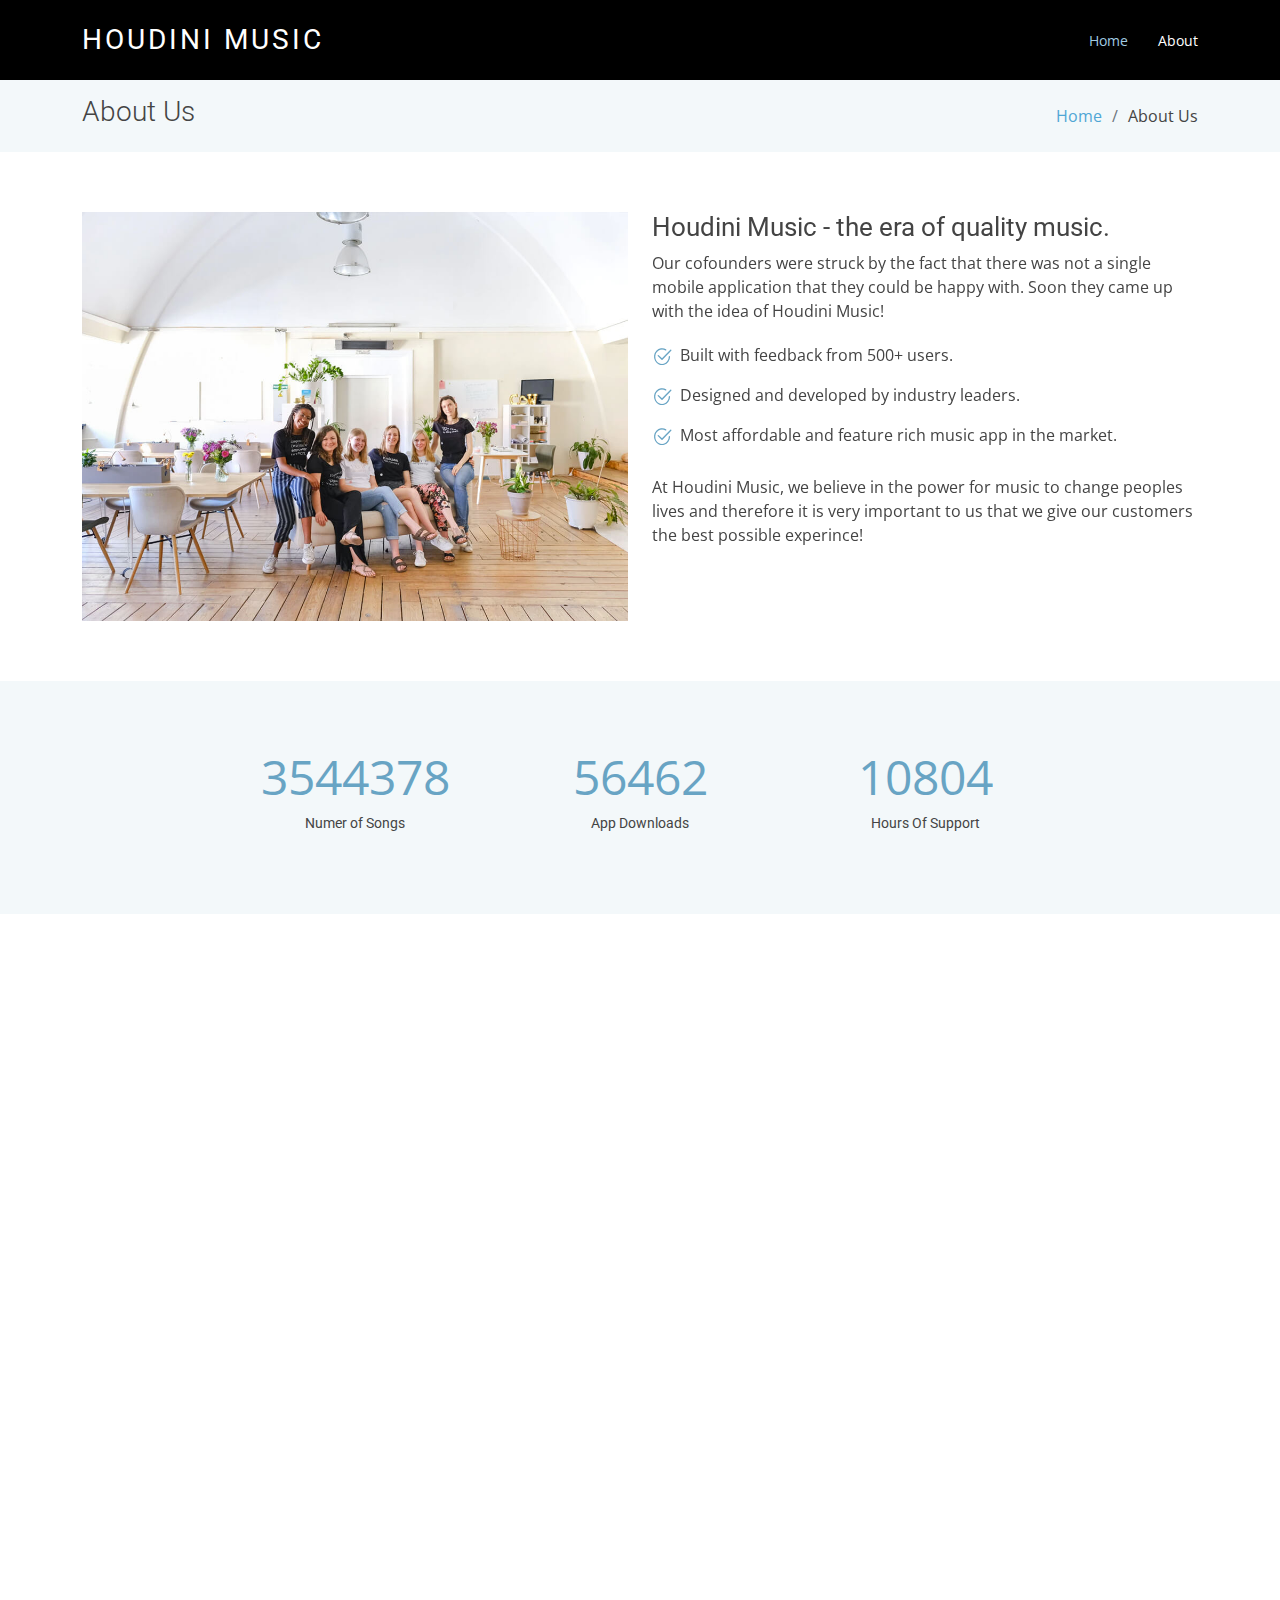
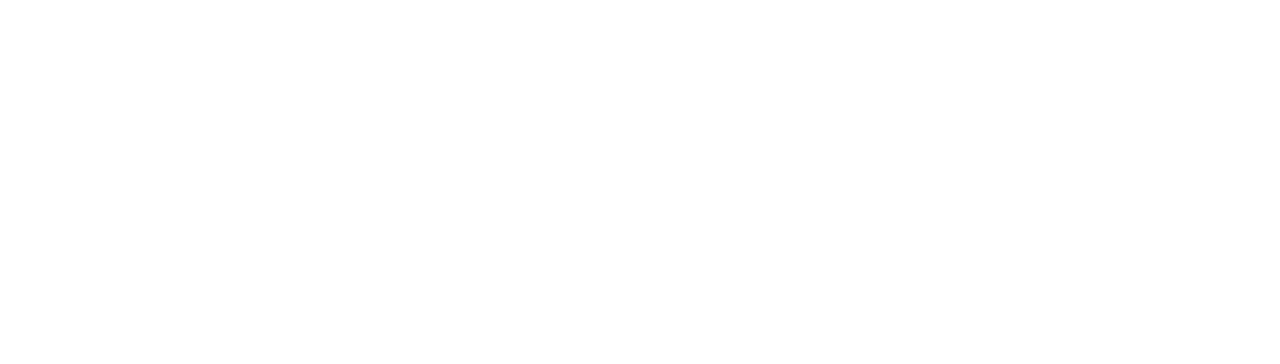
<file: about.html>
<!DOCTYPE html>
<html lang="en">

<head>
  <meta charset="utf-8">
  <meta content="width=device-width, initial-scale=1.0" name="viewport">

  <meta content="" name="description">
  <meta content="" name="keywords">

  <!-- Favicons -->
  <link href="assets/img/music.jpg" rel="icon">
  <link href="assets/img/apple-touch-icon.png" rel="apple-touch-icon">

  <!-- Google Fonts -->
  <link href="https://fonts.googleapis.com/css?family=Open+Sans:300,300i,400,400i,600,600i,700,700i|Roboto:300,300i,400,400i,500,500i,700,700i&display=swap" rel="stylesheet">

  <!-- Vendor CSS Files -->
  <link href="assets/vendor/animate.css/animate.min.css" rel="stylesheet">
  <link href="assets/vendor/aos/aos.css" rel="stylesheet">
  <link href="assets/vendor/bootstrap/css/bootstrap.min.css" rel="stylesheet">
  <link href="assets/vendor/bootstrap-icons/bootstrap-icons.css" rel="stylesheet">
  <link href="assets/vendor/boxicons/css/boxicons.min.css" rel="stylesheet">
  <link href="assets/vendor/glightbox/css/glightbox.min.css" rel="stylesheet">
  <link href="assets/vendor/swiper/swiper-bundle.min.css" rel="stylesheet">

  <!-- Template Main CSS File -->
  <link href="assets/css/style.css" rel="stylesheet">

  <!-- =======================================================
  * Template Name: Moderna - v4.0.1
  * Template URL: https://bootstrapmade.com/free-bootstrap-template-corporate-moderna/
  * Author: BootstrapMade.com
  * License: https://bootstrapmade.com/license/
  ======================================================== -->
</head>

<body>

    <header id="header" class="fixed-top d-flex align-items-center header-transparent" style = "background: black;">
        <div class="container d-flex justify-content-between align-items-center">
    
          <div class="logo">
            <h1 class="text-light"><a href="index.html"><span>Houdini Music</span></a></h1>
            <!-- Uncomment below if you prefer to use an image logo -->
            <!-- <a href="index.html"><img src="assets/img/logo.png" alt="" class="img-fluid"></a>-->
          </div>
    
          <nav id="navbar" class="navbar">
            <ul>
              <li><a class="active " href="index.html">Home</a></li>
              <li><a href="about.html">About</a></li>
     
            </ul>
            <i class="bi bi-list mobile-nav-toggle"></i>
          </nav><!-- .navbar -->
    
        </div>
      </header><!-- End Header -->


  <main id="main">

    <!-- ======= About Us Section ======= -->
    <section class="breadcrumbs">
      <div class="container">

        <div class="d-flex justify-content-between align-items-center">
          <h2>About Us</h2>
          <ol>
            <li><a href="index.html">Home</a></li>
            <li>About Us</li>
          </ol>
        </div>

      </div>
    </section><!-- End About Us Section -->

    <!-- ======= About Section ======= -->
    <section class="about" data-aos="fade-up">
      <div class="container">

        <div class="row">
          <div class="col-lg-6">
            <img src="assets/img/about.jpg" class="img-fluid" alt="">
          </div>
          <div class="col-lg-6 pt-4 pt-lg-0">
            <h3>Houdini Music - the era of quality music.</h3>
            <p class="font-italic">
              Our cofounders were struck by the fact that there was not a single mobile application that they could be happy with. Soon they came up with the idea of Houdini Music!
            </p>
            <ul>
              <li><i class="bi bi-check2-circle"></i> Built with feedback from 500+ users.</li>
              <li><i class="bi bi-check2-circle"></i> Designed and developed by industry leaders.</li>
              <li><i class="bi bi-check2-circle"></i> Most affordable and feature rich music app in the market.</li>
            </ul>
            <p>
              At Houdini Music, we believe in the power for music to change peoples lives and therefore it is very important to us that we give our customers the best possible experince!
            </p>
          </div>
        </div>

      </div>
    </section><!-- End About Section -->

    <!-- ======= Facts Section ======= -->
    <section class="facts section-bg" data-aos="fade-up">
      <div class="container">

        <div class="row counters" style = "display: flex; justify-content: center;">

        

          <div class="col-lg-3 col-6 text-center">
            <span data-purecounter-start="0" data-purecounter-end="4789787" data-purecounter-duration="1" class="purecounter"></span>
            <p>Numer of Songs</p>
          </div>

          <div class="col-lg-3 col-6 text-center">
              <span data-purecounter-start="0" data-purecounter-end="76345" data-purecounter-duration="1" class="purecounter"></span>
              <p>App Downloads</p>
            </div>

          <div class="col-lg-3 col-6 text-center">
            <span data-purecounter-start="0" data-purecounter-end="14633" data-purecounter-duration="1" class="purecounter"></span>
            <p>Hours Of Support</p>
          </div>



        </div>

      </div>
    </section><!-- End Facts Section -->

  

    <!-- ======= Tetstimonials Section ======= -->
    <section class="testimonials" data-aos="fade-up">
      <div class="container">

        <div class="section-title">
          <h2>Tetstimonials</h2>
          <p> Here what our customers have to say</p>
        </div>

        <div class="testimonials-carousel swiper-container">
          <div class="swiper-wrapper">
  

            <div class="testimonial-item swiper-slide">
              <img src="assets/img/testimonials/testimonials-2.jpg" class="testimonial-img" alt="">
              <h3>Sara Wilsson</h3>
              <h4>Designer</h4>
              <p>
                <i class="bx bxs-quote-alt-left quote-icon-left"></i>
                This app has not yet failed to reccomend me any good songs!
                <i class="bx bxs-quote-alt-right quote-icon-right"></i>
              </p>
            </div>

            <div class="testimonial-item swiper-slide">
              <img src="assets/img/testimonials/testimonials-3.jpg" class="testimonial-img" alt="">
              <h3>Jena Karlis</h3>
              <h4>Store Owner</h4>
              <p>
                <i class="bx bxs-quote-alt-left quote-icon-left"></i>
                Spotify and Apple Music do not compare to this app. The AI engine works so flawlessly!
                <i class="bx bxs-quote-alt-right quote-icon-right"></i>
              </p>
            </div>

            <div class="testimonial-item swiper-slide">
              <img src="assets/img/testimonials/testimonials-4.jpg" class="testimonial-img" alt="">
              <h3>Matt Brandon</h3>
              <h4>Freelancer</h4>
              <p>
                <i class="bx bxs-quote-alt-left quote-icon-left"></i>
                I use this app every waking moment of my life since I have found it. So clean, so good.
              </p>
            </div>

            <div class="testimonial-item swiper-slide">
              <img src="assets/img/testimonials/testimonials-5.jpg" class="testimonial-img" alt="">
              <h3>Jackie</h3>
              <h4>Entrepreneur</h4>
              <p>
                <i class="bx bxs-quote-alt-left quote-icon-left"></i>
                What a great experience. I cant forget it this app ever!
                <i class="bx bxs-quote-alt-right quote-icon-right"></i>
              </p>
            </div>
          </div>
          <div class="swiper-pagination"></div>
        </div>

      </div>
    </section><!-- End Ttstimonials Section -->

  </main><!-- End #main -->

  <!-- ======= Footer ======= -->
  <footer id="footer" data-aos="fade-up" data-aos-easing="ease-in-out" data-aos-duration="500">



    <div class="footer-top">
      <div class="container">
        <div class="row">

          <div class="col-lg-3 col-md-6 footer-links">
            <h4>Useful Links</h4>
            <ul>
              <li><i class="bx bx-chevron-right"></i> <a href="#">Home</a></li>
              <li><i class="bx bx-chevron-right"></i> <a href="#">About us</a></li>
            </ul>
          </div>


          <div class="col-lg-3 col-md-6 footer-contact">
            <h4>Contact Us</h4>
            <p>
              A108 Adam Street <br>
              New York, NY 535022<br>
              United States <br><br>
              <strong>Email:</strong> info@HoudiniApp.com<br>
            </p>

          </div>

          <div class="col-lg-3 col-md-6 footer-info">
            <h3>About Houdini</h3>
            <p>Houdini is a state of the art music platform available on Android and iOS devices that lets you stream music like never before. </p>
            <div class="social-links mt-3">
              <a href="#" class="twitter"><i class="bx bxl-twitter"></i></a>
              <a href="#" class="facebook"><i class="bx bxl-facebook"></i></a>
              <a href="#" class="instagram"><i class="bx bxl-instagram"></i></a>
              <a href="#" class="linkedin"><i class="bx bxl-linkedin"></i></a>
            </div>
          </div>

        </div>
      </div>
    </div>

    <div class="container">
      <div class="copyright">
        &copy; Copyright <strong><span>Roshaan</span></strong>. All Rights Reserved
      </div>
      <div class="credits">
        <!-- All the links in the footer should remain intact. -->
        <!-- You can delete the links only if you purchased the pro version. -->
        <!-- Licensing information: https://bootstrapmade.com/license/ -->
        <!-- Purchase the pro version with working PHP/AJAX contact form: https://bootstrapmade.com/free-bootstrap-template-corporate-moderna/ -->
        Designed by <a href="https://bootstrapmade.com/">BootstrapMade</a>
      </div>
    </div>
  </footer><!-- End Footer -->

  <a href="#" class="back-to-top d-flex align-items-center justify-content-center"><i class="bi bi-arrow-up-short"></i></a>

  <!-- Vendor JS Files -->
  <script src="assets/vendor/aos/aos.js"></script>
  <script src="assets/vendor/bootstrap/js/bootstrap.bundle.min.js"></script>
  <script src="assets/vendor/glightbox/js/glightbox.min.js"></script>
  <script src="assets/vendor/isotope-layout/isotope.pkgd.min.js"></script>
  <script src="assets/vendor/php-email-form/validate.js"></script>
  <script src="assets/vendor/purecounter/purecounter.js"></script>
  <script src="assets/vendor/swiper/swiper-bundle.min.js"></script>
  <script src="assets/vendor/waypoints/noframework.waypoints.js"></script>

  <!-- Template Main JS File -->
  <script src="assets/js/main.js"></script>

</body>

</html>
</file>
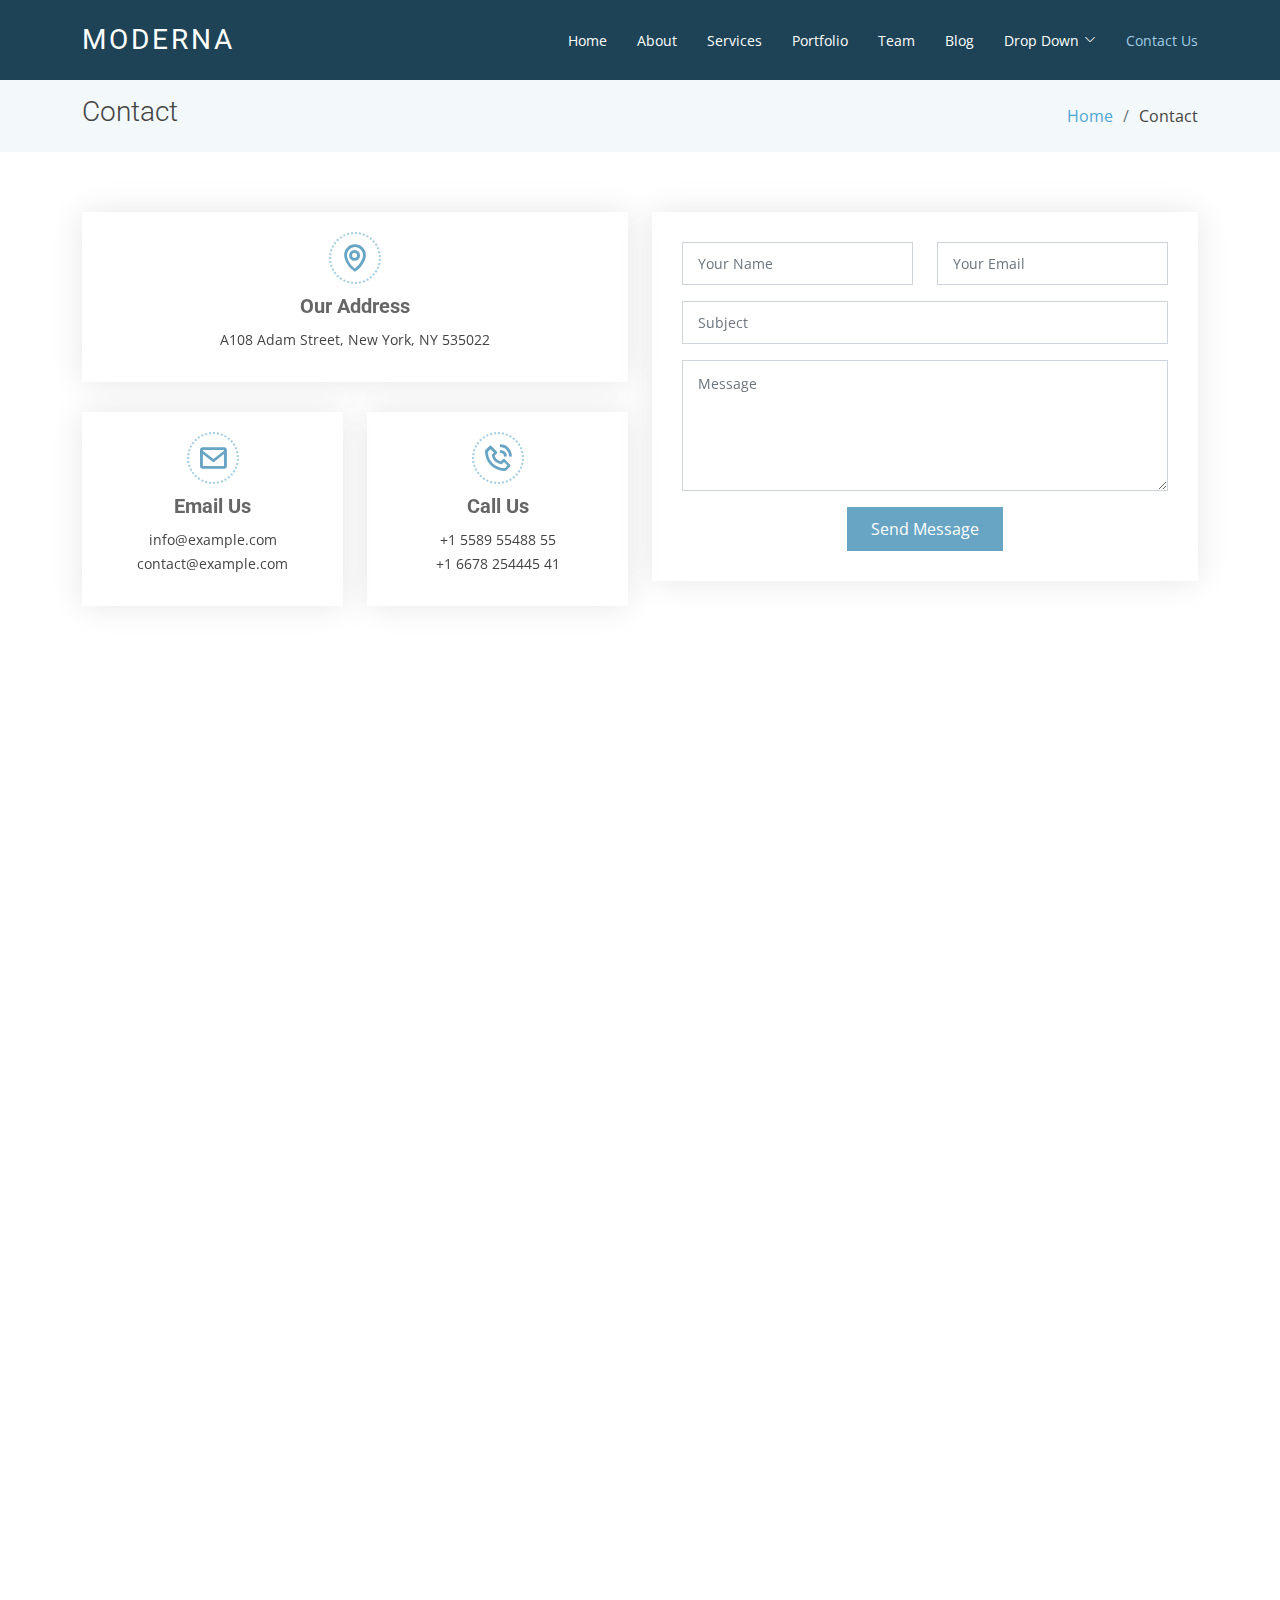
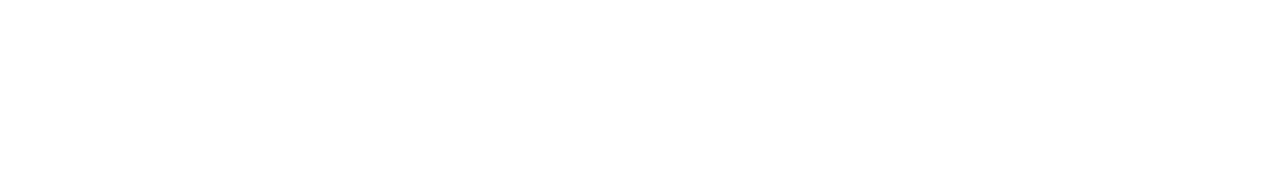
<file: contact.html>
<!DOCTYPE html>
<html lang="en">

<head>
  <meta charset="utf-8">
  <meta content="width=device-width, initial-scale=1.0" name="viewport">

  <title>Contact - Moderna Bootstrap Template</title>
  <meta content="" name="description">
  <meta content="" name="keywords">

  <!-- Favicons -->
  <link href="assets/img/favicon.png" rel="icon">
  <link href="assets/img/apple-touch-icon.png" rel="apple-touch-icon">

  <!-- Google Fonts -->
  <link href="https://fonts.googleapis.com/css?family=Open+Sans:300,300i,400,400i,600,600i,700,700i|Roboto:300,300i,400,400i,500,500i,700,700i&display=swap" rel="stylesheet">

  <!-- Vendor CSS Files -->
  <link href="assets/vendor/animate.css/animate.min.css" rel="stylesheet">
  <link href="assets/vendor/aos/aos.css" rel="stylesheet">
  <link href="assets/vendor/bootstrap/css/bootstrap.min.css" rel="stylesheet">
  <link href="assets/vendor/bootstrap-icons/bootstrap-icons.css" rel="stylesheet">
  <link href="assets/vendor/boxicons/css/boxicons.min.css" rel="stylesheet">
  <link href="assets/vendor/glightbox/css/glightbox.min.css" rel="stylesheet">
  <link href="assets/vendor/swiper/swiper-bundle.min.css" rel="stylesheet">

  <!-- Template Main CSS File -->
  <link href="assets/css/style.css" rel="stylesheet">

  <!-- =======================================================
  * Template Name: Moderna - v4.0.1
  * Template URL: https://bootstrapmade.com/free-bootstrap-template-corporate-moderna/
  * Author: BootstrapMade.com
  * License: https://bootstrapmade.com/license/
  ======================================================== -->
</head>

<body>

  <!-- ======= Header ======= -->
  <header id="header" class="fixed-top d-flex align-items-center ">
    <div class="container d-flex justify-content-between align-items-center">

      <div class="logo">
        <h1 class="text-light"><a href="index.html"><span>Moderna</span></a></h1>
        <!-- Uncomment below if you prefer to use an image logo -->
        <!-- <a href="index.html"><img src="assets/img/logo.png" alt="" class="img-fluid"></a>-->
      </div>

      <nav id="navbar" class="navbar">
        <ul>
          <li><a class="" href="index.html">Home</a></li>
          <li><a href="about.html">About</a></li>
          <li><a href="services.html">Services</a></li>
          <li><a href="portfolio.html">Portfolio</a></li>
          <li><a href="team.html">Team</a></li>
          <li><a href="blog.html">Blog</a></li>
          <li class="dropdown"><a href="#"><span>Drop Down</span> <i class="bi bi-chevron-down"></i></a>
            <ul>
              <li><a href="#">Drop Down 1</a></li>
              <li class="dropdown"><a href="#"><span>Deep Drop Down</span> <i class="bi bi-chevron-right"></i></a>
                <ul>
                  <li><a href="#">Deep Drop Down 1</a></li>
                  <li><a href="#">Deep Drop Down 2</a></li>
                  <li><a href="#">Deep Drop Down 3</a></li>
                  <li><a href="#">Deep Drop Down 4</a></li>
                  <li><a href="#">Deep Drop Down 5</a></li>
                </ul>
              </li>
              <li><a href="#">Drop Down 2</a></li>
              <li><a href="#">Drop Down 3</a></li>
              <li><a href="#">Drop Down 4</a></li>
            </ul>
          </li>
          <li><a class="active" href="contact.html">Contact Us</a></li>
        </ul>
        <i class="bi bi-list mobile-nav-toggle"></i>
      </nav><!-- .navbar -->

    </div>
  </header><!-- End Header -->

  <main id="main">

    <!-- ======= Contact Section ======= -->
    <section class="breadcrumbs">
      <div class="container">

        <div class="d-flex justify-content-between align-items-center">
          <h2>Contact</h2>
          <ol>
            <li><a href="index.html">Home</a></li>
            <li>Contact</li>
          </ol>
        </div>

      </div>
    </section><!-- End Contact Section -->

    <!-- ======= Contact Section ======= -->
    <section class="contact" data-aos="fade-up" data-aos-easing="ease-in-out" data-aos-duration="500">
      <div class="container">

        <div class="row">

          <div class="col-lg-6">

            <div class="row">
              <div class="col-md-12">
                <div class="info-box">
                  <i class="bx bx-map"></i>
                  <h3>Our Address</h3>
                  <p>A108 Adam Street, New York, NY 535022</p>
                </div>
              </div>
              <div class="col-md-6">
                <div class="info-box">
                  <i class="bx bx-envelope"></i>
                  <h3>Email Us</h3>
                  <p>info@example.com<br>contact@example.com</p>
                </div>
              </div>
              <div class="col-md-6">
                <div class="info-box">
                  <i class="bx bx-phone-call"></i>
                  <h3>Call Us</h3>
                  <p>+1 5589 55488 55<br>+1 6678 254445 41</p>
                </div>
              </div>
            </div>

          </div>

          <div class="col-lg-6">
            <form action="forms/contact.php" method="post" role="form" class="php-email-form">
              <div class="row">
                <div class="col-md-6 form-group">
                  <input type="text" name="name" class="form-control" id="name" placeholder="Your Name" required>
                </div>
                <div class="col-md-6 form-group mt-3 mt-md-0">
                  <input type="email" class="form-control" name="email" id="email" placeholder="Your Email" required>
                </div>
              </div>
              <div class="form-group mt-3">
                <input type="text" class="form-control" name="subject" id="subject" placeholder="Subject" required>
              </div>
              <div class="form-group mt-3">
                <textarea class="form-control" name="message" rows="5" placeholder="Message" required></textarea>
              </div>
              <div class="my-3">
                <div class="loading">Loading</div>
                <div class="error-message"></div>
                <div class="sent-message">Your message has been sent. Thank you!</div>
              </div>
              <div class="text-center"><button type="submit">Send Message</button></div>
            </form>
          </div>

        </div>

      </div>
    </section><!-- End Contact Section -->

    <!-- ======= Map Section ======= -->
    <section class="map mt-2">
      <div class="container-fluid p-0">
        <iframe src="https://www.google.com/maps/embed?pb=!1m18!1m12!1m3!1d3024.2219901290355!2d-74.00369368400567!3d40.71312937933185!2m3!1f0!2f0!3f0!3m2!1i1024!2i768!4f13.1!3m3!1m2!1s0x89c25a23e28c1191%3A0x49f75d3281df052a!2s150%20Park%20Row%2C%20New%20York%2C%20NY%2010007%2C%20USA!5e0!3m2!1sen!2sbg!4v1579767901424!5m2!1sen!2sbg" frameborder="0" style="border:0;" allowfullscreen=""></iframe>
      </div>
    </section><!-- End Map Section -->

  </main><!-- End #main -->

  <!-- ======= Footer ======= -->
  <footer id="footer" data-aos="fade-up" data-aos-easing="ease-in-out" data-aos-duration="500">

    <div class="footer-newsletter">
      <div class="container">
        <div class="row">
          <div class="col-lg-6">
            <h4>Our Newsletter</h4>
            <p>Tamen quem nulla quae legam multos aute sint culpa legam noster magna</p>
          </div>
          <div class="col-lg-6">
            <form action="" method="post">
              <input type="email" name="email"><input type="submit" value="Subscribe">
            </form>
          </div>
        </div>
      </div>
    </div>

    <div class="footer-top">
      <div class="container">
        <div class="row">

          <div class="col-lg-3 col-md-6 footer-links">
            <h4>Useful Links</h4>
            <ul>
              <li><i class="bx bx-chevron-right"></i> <a href="#">Home</a></li>
              <li><i class="bx bx-chevron-right"></i> <a href="#">About us</a></li>
              <li><i class="bx bx-chevron-right"></i> <a href="#">Services</a></li>
              <li><i class="bx bx-chevron-right"></i> <a href="#">Terms of service</a></li>
              <li><i class="bx bx-chevron-right"></i> <a href="#">Privacy policy</a></li>
            </ul>
          </div>

          <div class="col-lg-3 col-md-6 footer-links">
            <h4>Our Services</h4>
            <ul>
              <li><i class="bx bx-chevron-right"></i> <a href="#">Web Design</a></li>
              <li><i class="bx bx-chevron-right"></i> <a href="#">Web Development</a></li>
              <li><i class="bx bx-chevron-right"></i> <a href="#">Product Management</a></li>
              <li><i class="bx bx-chevron-right"></i> <a href="#">Marketing</a></li>
              <li><i class="bx bx-chevron-right"></i> <a href="#">Graphic Design</a></li>
            </ul>
          </div>

          <div class="col-lg-3 col-md-6 footer-contact">
            <h4>Contact Us</h4>
            <p>
              A108 Adam Street <br>
              New York, NY 535022<br>
              United States <br><br>
              <strong>Phone:</strong> +1 5589 55488 55<br>
              <strong>Email:</strong> info@example.com<br>
            </p>

          </div>

          <div class="col-lg-3 col-md-6 footer-info">
            <h3>About Moderna</h3>
            <p>Cras fermentum odio eu feugiat lide par naso tierra. Justo eget nada terra videa magna derita valies darta donna mare fermentum iaculis eu non diam phasellus.</p>
            <div class="social-links mt-3">
              <a href="#" class="twitter"><i class="bx bxl-twitter"></i></a>
              <a href="#" class="facebook"><i class="bx bxl-facebook"></i></a>
              <a href="#" class="instagram"><i class="bx bxl-instagram"></i></a>
              <a href="#" class="linkedin"><i class="bx bxl-linkedin"></i></a>
            </div>
          </div>

        </div>
      </div>
    </div>

    <div class="container">
      <div class="copyright">
        &copy; Copyright <strong><span>Moderna</span></strong>. All Rights Reserved
      </div>
      <div class="credits">
        <!-- All the links in the footer should remain intact. -->
        <!-- You can delete the links only if you purchased the pro version. -->
        <!-- Licensing information: https://bootstrapmade.com/license/ -->
        <!-- Purchase the pro version with working PHP/AJAX contact form: https://bootstrapmade.com/free-bootstrap-template-corporate-moderna/ -->
        Designed by <a href="https://bootstrapmade.com/">BootstrapMade</a>
      </div>
    </div>
  </footer><!-- End Footer -->

  <a href="#" class="back-to-top d-flex align-items-center justify-content-center"><i class="bi bi-arrow-up-short"></i></a>

  <!-- Vendor JS Files -->
  <script src="assets/vendor/aos/aos.js"></script>
  <script src="assets/vendor/bootstrap/js/bootstrap.bundle.min.js"></script>
  <script src="assets/vendor/glightbox/js/glightbox.min.js"></script>
  <script src="assets/vendor/isotope-layout/isotope.pkgd.min.js"></script>
  <script src="assets/vendor/php-email-form/validate.js"></script>
  <script src="assets/vendor/purecounter/purecounter.js"></script>
  <script src="assets/vendor/swiper/swiper-bundle.min.js"></script>
  <script src="assets/vendor/waypoints/noframework.waypoints.js"></script>

  <!-- Template Main JS File -->
  <script src="assets/js/main.js"></script>

</body>

</html>
</file>
<file: assets/css/style.css>
/**
* Template Name: Moderna - v4.0.1
* Template URL: https://bootstrapmade.com/free-bootstrap-template-corporate-moderna/
* Author: BootstrapMade.com
* License: https://bootstrapmade.com/license/
*/

/*--------------------------------------------------------------
# General
--------------------------------------------------------------*/
body {
  font-family: "Open Sans", sans-serif;
  color: #444;
}

a {
  color: #4fa6d5;
  text-decoration: none;
}

a:hover {
  color: #45beff;
  text-decoration: none;
}

h1, h2, h3, h4, h5, h6, .font-primary {
  font-family: "Roboto", sans-serif;
}

/*--------------------------------------------------------------
# Back to top button
--------------------------------------------------------------*/
.back-to-top {
  position: fixed;
  visibility: hidden;
  opacity: 0;
  right: 15px;
  bottom: 15px;
  z-index: 99999;
  background: #68A4C4;
  width: 40px;
  height: 40px;
  border-radius: 4px;
  transition: all 0.4s;
}

.back-to-top i {
  font-size: 24px;
  color: #fff;
  line-height: 0;
}

.back-to-top:hover {
  background: #85b6cf;
  color: #fff;
}

.back-to-top.active {
  visibility: visible;
  opacity: 1;
}

/*--------------------------------------------------------------
# Header
--------------------------------------------------------------*/
#header {
  height: 80px;
  transition: all 0.5s;
  z-index: 997;
  transition: all 0.5s;
  background: #1e4356;
}

#header.header-transparent {
  background: none;
}

#header.header-scrolled {
  background: rgba(30, 67, 86, 0.8);
  height: 60px;
}

#header .logo h1 {
  font-size: 28px;
  margin: 0;
  padding: 4px 0;
  line-height: 1;
  font-weight: 400;
  letter-spacing: 3px;
  text-transform: uppercase;
}

#header .logo h1 a, #header .logo h1 a:hover {
  color: #fff;
  text-decoration: none;
}

#header .logo img {
  padding: 0;
  margin: 0;
  max-height: 40px;
}

#main {
  margin-top: 80px;
}

/*--------------------------------------------------------------
# Navigation Menu
--------------------------------------------------------------*/
/**
* Desktop Navigation 
*/
.navbar {
  padding: 0;
}

.navbar ul {
  margin: 0;
  padding: 0;
  display: flex;
  list-style: none;
  align-items: center;
}

.navbar li {
  position: relative;
}

.navbar a {
  display: flex;
  align-items: center;
  justify-content: space-between;
  padding: 10px 0 10px 30px;
  font-family: "Open Sans", sans-serif;
  font-size: 14px;
  color: #fff;
  white-space: nowrap;
  transition: 0.3s;
}

.navbar a i {
  font-size: 12px;
  line-height: 0;
  margin-left: 5px;
}

.navbar a:hover, .navbar .active, .navbar li:hover > a {
  color: #a2cce3;
}

.navbar .dropdown ul {
  display: block;
  position: absolute;
  left: 14px;
  top: calc(100% + 30px);
  margin: 0;
  padding: 10px 0;
  z-index: 99;
  opacity: 0;
  visibility: hidden;
  background: #fff;
  box-shadow: 0px 0px 30px rgba(127, 137, 161, 0.25);
  transition: 0.3s;
}

.navbar .dropdown ul li {
  min-width: 200px;
}

.navbar .dropdown ul a {
  padding: 10px 20px;
  font-size: 14px;
  text-transform: none;
  color: #1c3745;
}

.navbar .dropdown ul a i {
  font-size: 12px;
}

.navbar .dropdown ul a:hover, .navbar .dropdown ul .active:hover, .navbar .dropdown ul li:hover > a {
  color: #68A4C4;
}

.navbar .dropdown:hover > ul {
  opacity: 1;
  top: 100%;
  visibility: visible;
}

.navbar .dropdown .dropdown ul {
  top: 0;
  left: calc(100% - 30px);
  visibility: hidden;
}

.navbar .dropdown .dropdown:hover > ul {
  opacity: 1;
  top: 0;
  left: 100%;
  visibility: visible;
}

@media (max-width: 1366px) {
  .navbar .dropdown .dropdown ul {
    left: -90%;
  }
  .navbar .dropdown .dropdown:hover > ul {
    left: -100%;
  }
}
/*--------------------------------------------------------------
# Pricing
--------------------------------------------------------------*/
.pricing .box {
  padding: 20px;
  background: #f9f9f9;
  text-align: center;
  border-radius: 8px;
  position: relative;
  overflow: hidden;
}

.pricing .box h3 {
  font-weight: 400;
  padding: 15px;
  font-size: 18px;
  text-transform: uppercase;
  font-weight: 600;
  color: #052c3f;
}

.pricing .box h4 {
  font-size: 42px;
  color: #85b0be;
  font-weight: 500;
  font-family: "Open Sans", sans-serif;
  margin-bottom: 20px;
}

.pricing .box h4 sup {
  font-size: 20px;
  top: -15px;
  left: -3px;
}

.pricing .box h4 span {
  color: #bababa;
  font-size: 16px;
  font-weight: 300;
}

.pricing .box ul {
  padding: 0;
  list-style: none;
  color: #052c3f;
  text-align: center;
  line-height: 20px;
  font-size: 14px;
}

.pricing .box ul li {
  padding-bottom: 16px;
}

.pricing .box ul i {
  color: #85b0be;
  font-size: 18px;
  padding-right: 4px;
}

.pricing .box ul .na {
  color: #ccc;
  text-decoration: line-through;
}

.pricing .box .btn-wrap {
  padding: 15px;
  text-align: center;
}

.pricing .box .btn-buy {
  background: #85b0be;
  display: inline-block;
  padding: 10px 40px 12px 40px;
  border-radius: 4px;
  color: #fff;
  transition: none;
  font-size: 14px;
  font-weight: 400;
  font-family: "Raleway", sans-serif;
  font-weight: 600;
  transition: 0.3s;
}

.pricing .box .btn-buy:hover {
  background: #a6c6d0;
}

.pricing .featured {
  background: #eff5f7;
  box-shadow: none;
}

/*--------------------------------------------------------------
# Frequently Asked Questions
--------------------------------------------------------------*/
.faq {
  padding-top: 0;
}

.faq .faq-item {
  margin-bottom: 40px;
}

.faq .faq-item i {
  color: #85b0be;
  font-size: 30px;
  float: left;
  line-height: 1;
  padding: 0;
  margin: 0;
}

.faq .faq-item h4 {
  font-size: 20px;
  line-height: 28px;
  font-weight: 600;
  margin: 0 0 10px 40px;
}

.faq .faq-item p {
  margin-left: 40px;
}

/* team section */
.team .member {
  margin-bottom: 20px;
  overflow: hidden;
  text-align: center;
  border-radius: 5px;
  background: #fff;
  box-shadow: 0px 2px 15px rgba(0, 0, 0, 0.1);
}

.team .member .member-img {
  position: relative;
  overflow: hidden;
}

.team .member .social {
  position: absolute;
  left: 0;
  bottom: 0;
  right: 0;
  height: 40px;
  opacity: 0;
  transition: ease-in-out 0.3s;
  background: rgba(255, 255, 255, 0.85);
  display: flex;
  align-items: center;
  justify-content: center;
}

.team .member .social a {
  transition: color 0.3s;
  color: #052c3f;
  margin: 0 10px;
  display: inline-flex;
  align-items: center;
  justify-content: center;
}

.team .member .social a:hover {
  color: #85b0be;
}

.team .member .social i {
  font-size: 18px;
  line-height: 0;
}

.team .member .member-info {
  padding: 25px 15px;
}

.team .member .member-info h4 {
  font-weight: 700;
  margin-bottom: 5px;
  font-size: 18px;
  color: #052c3f;
}

.team .member .member-info span {
  display: block;
  font-size: 13px;
  font-weight: 400;
  color: #aaaaaa;
}

.team .member .member-info p {
  font-style: italic;
  font-size: 14px;
  line-height: 26px;
  color: #777777;
}

.team .member:hover .social {
  opacity: 1;
}
/**
* Mobile Navigation 
*/
.mobile-nav-toggle {
  color: #fff;
  font-size: 28px;
  cursor: pointer;
  display: none;
  line-height: 0;
  transition: 0.5s;
}

@media (max-width: 991px) {
  .mobile-nav-toggle {
    display: block;
  }
  .navbar ul {
    display: none;
  }
}

.navbar-mobile {
  position: fixed;
  overflow: hidden;
  top: 0;
  right: 0;
  left: 0;
  bottom: 0;
  background: rgba(17, 38, 48, 0.9);
  transition: 0.3s;
}

.navbar-mobile .mobile-nav-toggle {
  position: absolute;
  top: 15px;
  right: 15px;
}

.navbar-mobile ul {
  display: block;
  position: absolute;
  top: 55px;
  right: 15px;
  bottom: 15px;
  left: 15px;
  padding: 10px 0;
  background-color: #fff;
  overflow-y: auto;
  transition: 0.3s;
}

.navbar-mobile a {
  padding: 10px 20px;
  font-size: 15px;
  color: #1e4356;
}

.navbar-mobile a:hover, .navbar-mobile .active, .navbar-mobile li:hover > a {
  color: #68A4C4;
}

.navbar-mobile .getstarted {
  margin: 15px;
}

.navbar-mobile .dropdown ul {
  position: static;
  display: none;
  margin: 10px 20px;
  padding: 10px 0;
  z-index: 99;
  opacity: 1;
  visibility: visible;
  background: #fff;
  box-shadow: 0px 0px 30px rgba(127, 137, 161, 0.25);
}

.navbar-mobile .dropdown ul li {
  min-width: 200px;
}

.navbar-mobile .dropdown ul a {
  padding: 10px 20px;
}

.navbar-mobile .dropdown ul a i {
  font-size: 12px;
}

.navbar-mobile .dropdown ul a:hover, .navbar-mobile .dropdown ul .active:hover, .navbar-mobile .dropdown ul li:hover > a {
  color: #68A4C4;
}

.navbar-mobile .dropdown > .dropdown-active {
  display: block;
}

/*--------------------------------------------------------------
# Hero Section
--------------------------------------------------------------*/
#hero {
  width: 100%;
  height: 90vh;
  overflow: hidden;
  position: relative;
}

#hero::after {
  content: '';
  position: absolute;
  left: 50%;
  top: 0;
  width: 130%;
  height: 95%;
  
  background: linear-gradient(to right, rgba(30, 67, 86, 0.8), rgba(30, 67, 86, 0.6)), url("../img/concert.jpg") center no-repeat;

  z-index: 0;
  border-radius: 0 0 50% 50%;
  transform: translateX(-50%) rotate(0deg);
}

#hero::before {
  content: '';
  position: absolute;
  left: 50%;
  top: 0;
  width: 130%;
  height: 96%;
  background: #68A4C4;
  opacity: 0.3;
  z-index: 0;
  border-radius: 0 0 50% 50%;
  transform: translateX(-50%) translateY(18px) rotate(2deg);
}

#hero .carousel-container {
  display: flex;
  justify-content: center;
  align-items: center;
  flex-direction: column;
  text-align: center;
  bottom: 0;
  top: 0;
  left: 0;
  right: 0;
}

#hero h2 {
  color: #fff;
  margin-bottom: 30px;
  font-size: 48px;
  font-weight: 700;
}

#hero p {
  width: 80%;
  -webkit-animation-delay: 0.4s;
  animation-delay: 0.4s;
  margin: 0 auto 30px auto;
  color: #fff;
}

#hero .carousel-control-prev, #hero .carousel-control-next {
  width: 10%;
}

#hero .carousel-control-next-icon, #hero .carousel-control-prev-icon {
  background: none;
  font-size: 48px;
  line-height: 1;
  width: auto;
  height: auto;
}

#hero .btn-get-started {
  font-family: "Roboto", sans-serif;
  font-weight: 500;
  font-size: 14px;
  letter-spacing: 1px;
  display: inline-block;
  padding: 12px 32px;
  border-radius: 50px;
  transition: 0.5s;
  line-height: 1;
  margin: 10px;
  color: #fff;
  -webkit-animation-delay: 0.8s;
  animation-delay: 0.8s;
  border: 2px solid #68A4C4;
}

#hero .btn-get-started:hover {
  background: #68A4C4;
  color: #fff;
  text-decoration: none;
}

@media (min-width: 1024px) {
  #hero p {
    width: 60%;
  }
  #hero .carousel-control-prev, #hero .carousel-control-next {
    width: 5%;
  }
}

@media (max-width: 768px) {
  #hero::after {
    width: 180%;
    height: 95%;
    border-radius: 0 0 50% 50%;
    transform: translateX(-50%) rotate(0deg);
  }
  #hero::before {
    top: 0;
    width: 180%;
    height: 94%;
    border-radius: 0 0 50% 50%;
    transform: translateX(-50%) translateY(20px) rotate(4deg);
  }
}

@media (max-width: 575px) {
  #hero h2 {
    font-size: 30px;
  }
  #hero::after {
    left: 40%;
    top: 0;
    width: 200%;
    height: 95%;
    border-radius: 0 0 50% 50%;
    transform: translateX(-50%) rotate(0deg);
  }
  #hero::before {
    left: 50%;
    top: 0;
    width: 200%;
    height: 94%;
    border-radius: 0 0 50% 50%;
    transform: translateX(-50%) translateY(20px) rotate(4deg);
  }
}

/*--------------------------------------------------------------
# Hero No Slider Section
--------------------------------------------------------------*/
#hero-no-slider {
  width: 100%;
  height: 100vh;
  overflow: hidden;
  position: relative;
  text-align: center;
}

#hero-no-slider::before {
  content: '';
  position: absolute;
  left: 0;
  top: 0;
  right: 0;
  bottom: 0;
  background: linear-gradient(to right, rgba(30, 67, 86, 0.8), rgba(30, 67, 86, 0.6)), url("../img/concert.jpg") center top no-repeat;
}

#hero-no-slider h2 {
  color: #fff;
  margin-bottom: 15px;
  font-size: 48px;
  font-weight: 700;
}

#hero-no-slider p {
  color: #fff;
}

#hero-no-slider .btn-get-started {
  font-family: "Roboto", sans-serif;
  font-weight: 500;
  font-size: 14px;
  letter-spacing: 1px;
  display: inline-block;
  padding: 12px 32px;
  border-radius: 50px;
  transition: 0.5s;
  line-height: 1;
  margin: 10px;
  color: #fff;
  -webkit-animation-delay: 0.8s;
  animation-delay: 0.8s;
  border: 2px solid #68A4C4;
}

#hero-no-slider .btn-get-started:hover {
  background: #68A4C4;
  color: #fff;
  text-decoration: none;
}

@media (max-width: 575px) {
  #hero-no-slider h2 {
    font-size: 30px;
  }
}

/*--------------------------------------------------------------
# Sections General
--------------------------------------------------------------*/
section {
  padding: 60px 0;
}

.section-bg {
  background-color: #f3f8fa;
}

.section-title {
  text-align: center;
  padding-bottom: 30px;
}

.section-title h2 {
  font-size: 28px;
  font-weight: 400;
  margin-bottom: 20px;
  padding-bottom: 20px;
  position: relative;
}

.section-title h2::before {
  content: '';
  position: absolute;
  display: block;
  width: 120px;
  height: 1px;
  background: #ddd;
  bottom: 1px;
  left: calc(50% - 60px);
}

.section-title h2::after {
  content: '';
  position: absolute;
  display: block;
  width: 40px;
  height: 3px;
  background: #68A4C4;
  bottom: 0;
  left: calc(50% - 20px);
}

.section-title p {
  margin-bottom: 0;
}

/*--------------------------------------------------------------
# Breadcrumbs
--------------------------------------------------------------*/
.breadcrumbs {
  padding: 15px 0;
  background-color: #f3f8fa;
  min-height: 40px;
}

.breadcrumbs h2 {
  font-size: 28px;
  font-weight: 300;
}

.breadcrumbs ol {
  display: flex;
  flex-wrap: wrap;
  list-style: none;
  padding: 0;
  margin: 0;
}

.breadcrumbs ol li + li {
  padding-left: 10px;
}

.breadcrumbs ol li + li::before {
  display: inline-block;
  padding-right: 10px;
  color: #6c757d;
  content: "/";
}

@media (max-width: 768px) {
  .breadcrumbs .d-flex {
    display: block !important;
  }
  .breadcrumbs ol {
    display: block;
  }
  .breadcrumbs ol li {
    display: inline-block;
  }
}

/*--------------------------------------------------------------
# Our Services
--------------------------------------------------------------*/
.services {
  padding-bottom: 20px;
}

.services .icon-box {
  padding: 30px;
  position: relative;
  overflow: hidden;
  margin: 0  0 40px 0;
  background: #fff;
  box-shadow: 0 5px 26px 0 rgba(68, 88, 144, 0.14);
  transition: all 0.3s ease-in-out;
  text-align: center;
  border: 1px solid #fff;
}

.services .icon {
  margin: 0 auto 20px auto;
  padding-top: 17px;
  display: inline-block;
  text-align: center;
  border-radius: 50%;
  width: 72px;
  height: 72px;
}

.services .icon i {
  font-size: 36px;
  line-height: 1;
}

.services .title {
  font-weight: 700;
  margin-bottom: 15px;
  font-size: 18px;
}

.services .title a {
  color: #111;
}

.services .description {
  font-size: 15px;
  line-height: 28px;
  margin-bottom: 0;
}

.services .icon-box-pink .icon {
  background: #fceef3;
}

.services .icon-box-pink .icon i {
  color: #ff689b;
}

.services .icon-box-pink:hover {
  border-color: #ff689b;
}

.services .icon-box-cyan .icon {
  background: #e6fdfc;
}

.services .icon-box-cyan .icon i {
  color: #3fcdc7;
}

.services .icon-box-cyan:hover {
  border-color: #3fcdc7;
}

.services .icon-box-green .icon {
  background: #eafde7;
}

.services .icon-box-green .icon i {
  color: #41cf2e;
}

.services .icon-box-green:hover {
  border-color: #41cf2e;
}

.services .icon-box-blue .icon {
  background: #e1eeff;
}

.services .icon-box-blue .icon i {
  color: #2282ff;
}

.services .icon-box-blue:hover {
  border-color: #2282ff;
}

/*--------------------------------------------------------------
# Why Us
--------------------------------------------------------------*/
.why-us .container {
  box-shadow: 0 5px 25px 0 rgba(214, 215, 216, 0.6);
  background: #fff;
}

.why-us .icon-box + .icon-box {
  margin-top: 50px;
}

.why-us .icon-box .icon {
  float: left;
  display: flex;
  align-items: center;
  justify-content: center;
  width: 72px;
  height: 72px;
  background: #f3f8fa;
  border-radius: 6px;
  transition: 0.5s;
}

.why-us .icon-box .icon i {
  color: #68A4C4;
  font-size: 32px;
}

.why-us .icon-box:hover .icon {
  background: #68A4C4;
}

.why-us .icon-box:hover .icon i {
  color: #fff;
}

.why-us .icon-box .title {
  margin-left: 95px;
  font-weight: 700;
  margin-bottom: 10px;
  font-size: 18px;
  text-transform: uppercase;
}

.why-us .icon-box .title a {
  color: #343a40;
  transition: 0.3s;
}

.why-us .icon-box .title a:hover {
  color: #68A4C4;
}

.why-us .icon-box .description {
  margin-left: 95px;
  line-height: 24px;
  font-size: 14px;
}

.why-us .video-box {
  position: relative;
}

.why-us .video-box img {
  padding-top: 15px;
  padding-bottom: 15px;
}

.why-us .play-btn {
  width: 94px;
  height: 94px;
  background: radial-gradient(#68A4C4 50%, rgba(104, 164, 196, 0.4) 52%);
  border-radius: 50%;
  display: block;
  position: absolute;
  left: calc(50% - 47px);
  top: calc(50% - 47px);
  overflow: hidden;
}

.why-us .play-btn::after {
  content: '';
  position: absolute;
  left: 50%;
  top: 50%;
  transform: translateX(-40%) translateY(-50%);
  width: 0;
  height: 0;
  border-top: 10px solid transparent;
  border-bottom: 10px solid transparent;
  border-left: 15px solid #fff;
  z-index: 100;
  transition: all 400ms cubic-bezier(0.55, 0.055, 0.675, 0.19);
}

.why-us .play-btn::before {
  content: '';
  position: absolute;
  width: 120px;
  height: 120px;
  -webkit-animation-delay: 0s;
  animation-delay: 0s;
  -webkit-animation: pulsate-btn 2s;
  animation: pulsate-btn 2s;
  -webkit-animation-direction: forwards;
  animation-direction: forwards;
  -webkit-animation-iteration-count: infinite;
  animation-iteration-count: infinite;
  -webkit-animation-timing-function: steps;
  animation-timing-function: steps;
  opacity: 1;
  border-radius: 50%;
  border: 5px solid rgba(104, 164, 196, 0.7);
  top: -15%;
  left: -15%;
  background: rgba(198, 16, 0, 0);
}

.why-us .play-btn:hover::after {
  border-left: 15px solid #68A4C4;
  transform: scale(20);
}

.why-us .play-btn:hover::before {
  content: '';
  position: absolute;
  left: 50%;
  top: 50%;
  transform: translateX(-40%) translateY(-50%);
  width: 0;
  height: 0;
  border: none;
  border-top: 10px solid transparent;
  border-bottom: 10px solid transparent;
  border-left: 15px solid #fff;
  z-index: 200;
  -webkit-animation: none;
  animation: none;
  border-radius: 0;
}

@-webkit-keyframes pulsate-btn {
  0% {
    transform: scale(0.6, 0.6);
    opacity: 1;
  }
  100% {
    transform: scale(1, 1);
    opacity: 0;
  }
}

@keyframes pulsate-btn {
  0% {
    transform: scale(0.6, 0.6);
    opacity: 1;
  }
  100% {
    transform: scale(1, 1);
    opacity: 0;
  }
}

/*--------------------------------------------------------------
# Features
--------------------------------------------------------------*/
.features .row + .row {
  margin-top: 100px;
}

.features h3 {
  font-weight: 400;
  font-size: 24px;
}

.features ul {
  list-style: none;
  padding: 0;
}

.features ul li {
  padding-bottom: 10px;
}

.features ul i {
  font-size: 20px;
  padding-right: 4px;
  color: #68A4C4;
}

.features p:last-child {
  margin-bottom: 0;
}

/*--------------------------------------------------------------
# About
--------------------------------------------------------------*/
.about h3 {
  font-weight: 400;
  font-size: 26px;
}

.about ul {
  list-style: none;
  padding: 0;
}

.about ul li {
  padding-bottom: 10px;
}

.about ul i {
  font-size: 20px;
  padding-right: 4px;
  color: #68A4C4;
}

.about p:last-child {
  margin-bottom: 0;
}

/*--------------------------------------------------------------
# Facts
--------------------------------------------------------------*/
.facts .counters span {
  font-size: 48px;
  display: block;
  color: #68A4C4;
}

.facts .counters p {
  padding: 0;
  margin: 0 0 20px 0;
  font-family: "Roboto", sans-serif;
  font-size: 14px;
}

/*--------------------------------------------------------------
# Our Skills
--------------------------------------------------------------*/
.skills {
  padding: 60px 0;
}

.skills .progress {
  height: 35px;
  margin-bottom: 10px;
}

.skills .progress .skill {
  line-height: 35px;
  padding: 0;
  margin: 0 0 0 20px;
  text-transform: uppercase;
}

.skills .progress .skill .val {
  float: right;
  font-style: normal;
  margin: 0 20px 0 0;
}

.skills .progress-bar {
  width: 1px;
  text-align: left;
  transition: .9s;
}

/*--------------------------------------------------------------
# Tetstimonials
--------------------------------------------------------------*/
.testimonials {
  padding: 60px 0;
}

.testimonials .section-header {
  margin-bottom: 40px;
}

.testimonials .testimonial-item {
  text-align: center;
}

.testimonials .testimonial-item .testimonial-img {
  width: 120px;
  border-radius: 50%;
  border: 4px solid #fff;
  margin: 0 auto;
}

.testimonials .testimonial-item h3 {
  font-size: 20px;
  font-weight: bold;
  margin: 10px 0 5px 0;
  color: #111;
}

.testimonials .testimonial-item h4 {
  font-size: 14px;
  color: #999;
  margin: 0 0 15px 0;
}

.testimonials .testimonial-item .quote-icon-left, .testimonials .testimonial-item .quote-icon-right {
  color: #fbfcfd;
  font-size: 26px;
}

.testimonials .testimonial-item .quote-icon-left {
  display: inline-block;
  left: -5px;
  position: relative;
}

.testimonials .testimonial-item .quote-icon-right {
  display: inline-block;
  right: -5px;
  position: relative;
  top: 10px;
}

.testimonials .testimonial-item p {
  font-style: italic;
  margin: 0 auto 15px auto;
}

.testimonials .swiper-pagination {
  margin-top: 20px;
  position: relative;
}

.testimonials .swiper-pagination .swiper-pagination-bullet {
  width: 12px;
  height: 12px;
  background-color: #fff;
  opacity: 1;
  border: 1px solid #68A4C4;
}

.testimonials .swiper-pagination .swiper-pagination-bullet-active {
  background-color: #68A4C4;
}

/*--------------------------------------------------------------
# Service Details
--------------------------------------------------------------*/
.service-details {
  padding-bottom: 10px;
}

.service-details .card {
  border: 0;
  padding: 0 30px;
  margin-bottom: 60px;
  position: relative;
}

.service-details .card-img {
  width: calc(100% + 60px);
  margin-left: -30px;
  overflow: hidden;
  z-index: 9;
  border-radius: 0;
}

.service-details .card-img img {
  max-width: 100%;
  transition: all 0.3s ease-in-out;
}

.service-details .card-body {
  z-index: 10;
  background: #fff;
  border-top: 4px solid #fff;
  padding: 30px;
  box-shadow: 0px 2px 15px rgba(0, 0, 0, 0.1);
  margin-top: -60px;
  transition: 0.3s;
}

.service-details .card-title {
  font-weight: 700;
  text-align: center;
  margin-bottom: 20px;
}

.service-details .card-title a {
  color: #1e4356;
  transition: 0.3s;
}

.service-details .card-text {
  color: #5e5e5e;
}

.service-details .read-more a {
  color: #777777;
  text-transform: uppercase;
  font-weight: 600;
  font-size: 12px;
  transition: 0.3s;
}

.service-details .read-more a:hover {
  color: #68A4C4;
}

.service-details .card:hover img {
  transform: scale(1.1);
}

.service-details .card:hover .card-body {
  border-color: #68A4C4;
}

.service-details .card:hover .card-body .card-title a {
  color: #68A4C4;
}

/*--------------------------------------------------------------
# Pricing
--------------------------------------------------------------*/
.pricing .row {
  padding-top: 40px;
}

.pricing .box {
  padding: 40px;
  margin-bottom: 30px;
  box-shadow: 0px 0px 30px rgba(73, 78, 92, 0.15);
  background: #fff;
  text-align: center;
}

.pricing h3 {
  font-weight: 300;
  margin-bottom: 15px;
  font-size: 28px;
}

.pricing h4 {
  font-size: 46px;
  color: #68A4C4;
  font-weight: 400;
  font-family: "Open Sans", sans-serif;
  margin-bottom: 25px;
}

.pricing h4 span {
  color: #bababa;
  font-size: 18px;
  display: block;
}

.pricing ul {
  padding: 0;
  list-style: none;
  color: #999;
  text-align: left;
  line-height: 20px;
}

.pricing ul li {
  padding-bottom: 12px;
}

.pricing ul i {
  color: #68A4C4;
  font-size: 18px;
  padding-right: 4px;
}

.pricing ul .na {
  color: #ccc;
}

.pricing ul .na i {
  color: #ccc;
}

.pricing ul .na span {
  text-decoration: line-through;
}

.pricing .get-started-btn {
  background: #1e4356;
  display: inline-block;
  padding: 6px 30px;
  border-radius: 20px;
  color: #fff;
  transition: none;
  font-size: 14px;
  font-weight: 400;
  font-family: "Roboto", sans-serif;
  transition: 0.3s;
}

.pricing .get-started-btn:hover {
  background: #68A4C4;
}

.pricing .featured {
  z-index: 10;
  margin: -30px -5px 0 -5px;
}

.pricing .featured .get-started-btn {
  background: #68A4C4;
}

.pricing .featured .get-started-btn:hover {
  background: #85b6cf;
}

@media (max-width: 992px) {
  .pricing .box {
    max-width: 60%;
    margin: 0 auto 30px auto;
  }
}

@media (max-width: 767px) {
  .pricing .box {
    max-width: 80%;
    margin: 0 auto 30px auto;
  }
}

@media (max-width: 420px) {
  .pricing .box {
    max-width: 100%;
    margin: 0 auto 30px auto;
  }
}

/*--------------------------------------------------------------
# Portfolio
--------------------------------------------------------------*/
.portfolio {
  padding-bottom: 60px;
}

.portfolio #portfolio-flters {
  padding: 0;
  margin: 0 0 35px 0;
  list-style: none;
  text-align: center;
}

.portfolio #portfolio-flters li {
  cursor: pointer;
  margin: 0 12px 5px 12px;
  display: inline-block;
  padding: 0 4px 6px 4px;
  font-size: 16px;
  font-weight: 500;
  line-height: 20px;
  color: #444;
  transition: all 0.3s ease-in-out;
  border-bottom: 2px solid #fff;
  font-family: "Roboto", sans-serif;
}

.portfolio #portfolio-flters li:hover, .portfolio #portfolio-flters li.filter-active {
  border-color: #68A4C4;
  color: #68A4C4;
}

.portfolio .portfolio-item {
  background: #1e4356;
  overflow: hidden;
  min-height: 200px;
  position: relative;
  border-radius: 4px;
  margin: 0 0 30px 0;
}

.portfolio .portfolio-item img {
  transition: all 0.3s ease-in-out;
}

.portfolio .portfolio-item .portfolio-info {
  opacity: 0;
  position: absolute;
  transition: all .3s linear;
  text-align: center;
  top: 10%;
  left: 0;
  right: 0;
}

.portfolio .portfolio-item .portfolio-info h3 {
  font-size: 22px;
  color: #fff;
  font-weight: bold;
}

.portfolio .portfolio-item .portfolio-info a i {
  color: rgba(255, 255, 255, 0.6);
  font-size: 28px;
  transition: 0.3s;
}

.portfolio .portfolio-item .portfolio-info a i:hover {
  color: white;
}

.portfolio .portfolio-item:hover img {
  opacity: 0.6;
  transform: scale(1.1);
}

.portfolio .portfolio-item:hover .portfolio-info {
  opacity: 1;
  top: calc(50% - 30px);
}

/*--------------------------------------------------------------
# Portfolio Details
--------------------------------------------------------------*/
.portfolio-details {
  padding-top: 40px;
}

.portfolio-details .portfolio-details-slider img {
  width: 100%;
}

.portfolio-details .portfolio-details-slider .swiper-pagination {
  margin-top: 20px;
  position: relative;
}

.portfolio-details .portfolio-details-slider .swiper-pagination .swiper-pagination-bullet {
  width: 12px;
  height: 12px;
  background-color: #fff;
  opacity: 1;
  border: 1px solid #68A4C4;
}

.portfolio-details .portfolio-details-slider .swiper-pagination .swiper-pagination-bullet-active {
  background-color: #68A4C4;
}

.portfolio-details .portfolio-info {
  padding: 30px;
  box-shadow: 0px 0 30px rgba(30, 67, 86, 0.08);
}

.portfolio-details .portfolio-info h3 {
  font-size: 22px;
  font-weight: 700;
  margin-bottom: 20px;
  padding-bottom: 20px;
  border-bottom: 1px solid #eee;
}

.portfolio-details .portfolio-info ul {
  list-style: none;
  padding: 0;
  font-size: 15px;
}

.portfolio-details .portfolio-info ul li + li {
  margin-top: 10px;
}

.portfolio-details .portfolio-description {
  padding-top: 30px;
}

.portfolio-details .portfolio-description h2 {
  font-size: 26px;
  font-weight: 700;
  margin-bottom: 20px;
}

.portfolio-details .portfolio-description p {
  padding: 0;
}

/*--------------------------------------------------------------
# Team
--------------------------------------------------------------*/
.team {
  background: #fff;
  padding-bottom: 30px;
}

.team .member {
  margin-bottom: 20px;
  overflow: hidden;
}

.team .member .member-img {
  position: relative;
  overflow: hidden;
}

.team .member .social {
  position: absolute;
  left: 0;
  bottom: -40px;
  right: 0;
  height: 40px;
  opacity: 0;
  transition: bottom ease-in-out 0.4s;
  text-align: center;
  background: rgba(30, 67, 86, 0.8);
  display: flex;
  align-items: center;
  justify-content: center;
}

.team .member .social a {
  transition: color 0.3s;
  color: #fff;
  margin: 0 12px;
  display: inline-block;
}

.team .member .social a:hover {
  color: #68A4C4;
}

.team .member .social i {
  font-size: 18px;
  margin: 0 2px;
}

.team .member .member-info h4 {
  font-weight: 700;
  margin: 15px 0 5px 0;
  font-size: 18px;
}

.team .member .member-info span {
  display: block;
  font-size: 13px;
  text-transform: uppercase;
  font-weight: 400;
  margin-bottom: 15px;
  color: #68A4C4;
}

.team .member .member-info p {
  font-style: italic;
  font-size: 14px;
  line-height: 26px;
  color: #666;
}

.team .member:hover .social {
  bottom: 0;
  opacity: 1;
  transition: bottom ease-in-out 0.4s;
}

.team .member:hover .social a, .team .member:hover .social i {
  line-height: 0;
  font-size: 18px;
}

/*--------------------------------------------------------------
# Contact
--------------------------------------------------------------*/
.contact {
  padding-bottom: 30px;
}

.contact .info-box {
  color: #444;
  text-align: center;
  box-shadow: 0 0 30px rgba(214, 215, 216, 0.6);
  padding: 20px 0 30px 0;
  margin-bottom: 30px;
}

.contact .info-box i {
  font-size: 32px;
  color: #68A4C4;
  border-radius: 50%;
  padding: 8px;
  border: 2px dotted #a2cce3;
}

.contact .info-box h3 {
  font-size: 20px;
  color: #666;
  font-weight: 700;
  margin: 10px 0;
}

.contact .info-box p {
  padding: 0;
  line-height: 24px;
  font-size: 14px;
  margin-bottom: 0;
}

.contact .php-email-form {
  box-shadow: 0 0 30px rgba(214, 215, 216, 0.6);
  padding: 30px;
  margin-bottom: 30px;
}

.contact .php-email-form .error-message {
  display: none;
  color: #fff;
  background: #ed3c0d;
  text-align: left;
  padding: 15px;
  font-weight: 600;
}

.contact .php-email-form .error-message br + br {
  margin-top: 25px;
}

.contact .php-email-form .sent-message {
  display: none;
  color: #fff;
  background: #18d26e;
  text-align: center;
  padding: 15px;
  font-weight: 600;
}

.contact .php-email-form .loading {
  display: none;
  background: #fff;
  text-align: center;
  padding: 15px;
}

.contact .php-email-form .loading:before {
  content: "";
  display: inline-block;
  border-radius: 50%;
  width: 24px;
  height: 24px;
  margin: 0 10px -6px 0;
  border: 3px solid #18d26e;
  border-top-color: #eee;
  -webkit-animation: animate-loading 1s linear infinite;
  animation: animate-loading 1s linear infinite;
}

.contact .php-email-form input, .contact .php-email-form textarea {
  border-radius: 0;
  box-shadow: none;
  font-size: 14px;
}

.contact .php-email-form input::focus, .contact .php-email-form textarea::focus {
  background-color: #68A4C4;
}

.contact .php-email-form input {
  padding: 10px 15px;
}

.contact .php-email-form textarea {
  padding: 12px 15px;
}

.contact .php-email-form button[type="submit"] {
  background: #68A4C4;
  border: 0;
  padding: 10px 24px;
  color: #fff;
  transition: 0.4s;
}

.contact .php-email-form button[type="submit"]:hover {
  background: #8dbad2;
}

@-webkit-keyframes animate-loading {
  0% {
    transform: rotate(0deg);
  }
  100% {
    transform: rotate(360deg);
  }
}

@keyframes animate-loading {
  0% {
    transform: rotate(0deg);
  }
  100% {
    transform: rotate(360deg);
  }
}

/*--------------------------------------------------------------
# Map
--------------------------------------------------------------*/
.map {
  padding: 0;
  margin-bottom: -6px;
}

.map iframe {
  width: 100%;
  height: 380px;
}

/*--------------------------------------------------------------
# Blog
--------------------------------------------------------------*/
.blog {
  padding: 40px 0 20px 0;
}

.blog .entry {
  padding: 30px;
  margin-bottom: 60px;
  box-shadow: 0 4px 16px rgba(0, 0, 0, 0.1);
}

.blog .entry .entry-img {
  max-height: 440px;
  margin: -30px -30px 20px -30px;
  overflow: hidden;
}

.blog .entry .entry-title {
  font-size: 28px;
  font-weight: bold;
  padding: 0;
  margin: 0 0 20px 0;
}

.blog .entry .entry-title a {
  color: #1e4356;
  transition: 0.3s;
}

.blog .entry .entry-title a:hover {
  color: #68A4C4;
}

.blog .entry .entry-meta {
  margin-bottom: 15px;
  color: #72afce;
}

.blog .entry .entry-meta ul {
  display: flex;
  flex-wrap: wrap;
  list-style: none;
  align-items: center;
  padding: 0;
  margin: 0;
}

.blog .entry .entry-meta ul li + li {
  padding-left: 20px;
}

.blog .entry .entry-meta i {
  font-size: 16px;
  margin-right: 8px;
  line-height: 0;
}

.blog .entry .entry-meta a {
  color: #777777;
  font-size: 14px;
  display: inline-block;
  line-height: 1;
}

.blog .entry .entry-content p {
  line-height: 24px;
}

.blog .entry .entry-content .read-more {
  -moz-text-align-last: right;
  text-align-last: right;
}

.blog .entry .entry-content .read-more a {
  display: inline-block;
  background: #68A4C4;
  color: #fff;
  padding: 6px 20px;
  transition: 0.3s;
  font-size: 14px;
}

.blog .entry .entry-content .read-more a:hover {
  background: #7aafcb;
}

.blog .entry .entry-content h3 {
  font-size: 22px;
  margin-top: 30px;
  font-weight: bold;
}

.blog .entry .entry-content blockquote {
  overflow: hidden;
  background-color: #fafafa;
  padding: 60px;
  position: relative;
  text-align: center;
  margin: 20px 0;
}

.blog .entry .entry-content blockquote p {
  color: #444;
  line-height: 1.6;
  margin-bottom: 0;
  font-style: italic;
  font-weight: 500;
  font-size: 22px;
}

.blog .entry .entry-content blockquote::after {
  content: '';
  position: absolute;
  left: 0;
  top: 0;
  bottom: 0;
  width: 3px;
  background-color: #1e4356;
  margin-top: 20px;
  margin-bottom: 20px;
}

.blog .entry .entry-footer {
  padding-top: 10px;
  border-top: 1px solid #e6e6e6;
}

.blog .entry .entry-footer i {
  color: #4c99c1;
  display: inline;
}

.blog .entry .entry-footer a {
  color: #255269;
  transition: 0.3s;
}

.blog .entry .entry-footer a:hover {
  color: #68A4C4;
}

.blog .entry .entry-footer .cats {
  list-style: none;
  display: inline;
  padding: 0 20px 0 0;
  font-size: 14px;
}

.blog .entry .entry-footer .cats li {
  display: inline-block;
}

.blog .entry .entry-footer .tags {
  list-style: none;
  display: inline;
  padding: 0;
  font-size: 14px;
}

.blog .entry .entry-footer .tags li {
  display: inline-block;
}

.blog .entry .entry-footer .tags li + li::before {
  padding-right: 6px;
  color: #6c757d;
  content: ",";
}

.blog .entry .entry-footer .share {
  font-size: 16px;
}

.blog .entry .entry-footer .share i {
  padding-left: 5px;
}

.blog .entry-single {
  margin-bottom: 30px;
}

.blog .blog-author {
  padding: 20px;
  margin-bottom: 30px;
  box-shadow: 0 4px 16px rgba(0, 0, 0, 0.1);
}

.blog .blog-author img {
  width: 120px;
  margin-right: 20px;
}

.blog .blog-author h4 {
  font-weight: 600;
  font-size: 22px;
  margin-bottom: 0px;
  padding: 0;
  color: #1e4356;
}

.blog .blog-author .social-links {
  margin: 0 10px 10px 0;
}

.blog .blog-author .social-links a {
  color: rgba(30, 67, 86, 0.5);
  margin-right: 5px;
}

.blog .blog-author p {
  font-style: italic;
  color: #b7b7b7;
}

.blog .blog-comments {
  margin-bottom: 30px;
}

.blog .blog-comments .comments-count {
  font-weight: bold;
}

.blog .blog-comments .comment {
  margin-top: 30px;
  position: relative;
}

.blog .blog-comments .comment .comment-img {
  margin-right: 14px;
}

.blog .blog-comments .comment .comment-img img {
  width: 60px;
}

.blog .blog-comments .comment h5 {
  font-size: 16px;
  margin-bottom: 2px;
}

.blog .blog-comments .comment h5 a {
  font-weight: bold;
  color: #444;
  transition: 0.3s;
}

.blog .blog-comments .comment h5 a:hover {
  color: #68A4C4;
}

.blog .blog-comments .comment h5 .reply {
  padding-left: 10px;
  color: #1e4356;
}

.blog .blog-comments .comment h5 .reply i {
  font-size: 20px;
}

.blog .blog-comments .comment time {
  display: block;
  font-size: 14px;
  color: #2b607c;
  margin-bottom: 5px;
}

.blog .blog-comments .comment.comment-reply {
  padding-left: 40px;
}

.blog .blog-comments .reply-form {
  margin-top: 30px;
  padding: 30px;
  box-shadow: 0 4px 16px rgba(0, 0, 0, 0.1);
}

.blog .blog-comments .reply-form h4 {
  font-weight: bold;
  font-size: 22px;
}

.blog .blog-comments .reply-form p {
  font-size: 14px;
}

.blog .blog-comments .reply-form input {
  border-radius: 4px;
  padding: 10px 10px;
  font-size: 14px;
}

.blog .blog-comments .reply-form input:focus {
  box-shadow: none;
  border-color: #b1d0e1;
}

.blog .blog-comments .reply-form textarea {
  border-radius: 4px;
  padding: 10px 10px;
  font-size: 14px;
}

.blog .blog-comments .reply-form textarea:focus {
  box-shadow: none;
  border-color: #b1d0e1;
}

.blog .blog-comments .reply-form .form-group {
  margin-bottom: 25px;
}

.blog .blog-comments .reply-form .btn-primary {
  border-radius: 4px;
  padding: 10px 20px;
  border: 0;
  background-color: #1e4356;
}

.blog .blog-comments .reply-form .btn-primary:hover {
  background-color: #255269;
}

.blog .blog-pagination {
  color: #387ea2;
}

.blog .blog-pagination ul {
  display: flex;
  padding: 0;
  margin: 0;
  list-style: none;
}

.blog .blog-pagination li {
  margin: 0 5px;
  transition: 0.3s;
}

.blog .blog-pagination li a {
  color: #1e4356;
  padding: 7px 16px;
  display: flex;
  align-items: center;
  justify-content: center;
}

.blog .blog-pagination li.active, .blog .blog-pagination li:hover {
  background: #68A4C4;
}

.blog .blog-pagination li.active a, .blog .blog-pagination li:hover a {
  color: #fff;
}

.blog .sidebar {
  padding: 30px;
  margin: 0 0 60px 20px;
  box-shadow: 0 4px 16px rgba(0, 0, 0, 0.1);
}

.blog .sidebar .sidebar-title {
  font-size: 20px;
  font-weight: 700;
  padding: 0 0 0 0;
  margin: 0 0 15px 0;
  color: #1e4356;
  position: relative;
}

.blog .sidebar .sidebar-item {
  margin-bottom: 30px;
}

.blog .sidebar .search-form form {
  background: #fff;
  border: 1px solid #ddd;
  padding: 3px 10px;
  position: relative;
}

.blog .sidebar .search-form form input[type="text"] {
  border: 0;
  padding: 4px;
  border-radius: 4px;
  width: calc(100% - 40px);
}

.blog .sidebar .search-form form button {
  position: absolute;
  top: 0;
  right: 0;
  bottom: 0;
  border: 0;
  background: none;
  font-size: 16px;
  padding: 0 15px;
  margin: -1px;
  background: #68A4C4;
  color: #fff;
  transition: 0.3s;
  border-radius: 0 4px 4px 0;
  line-height: 0;
}

.blog .sidebar .search-form form button i {
  line-height: 0;
}

.blog .sidebar .search-form form button:hover {
  background: #77adca;
}

.blog .sidebar .categories ul {
  list-style: none;
  padding: 0;
}

.blog .sidebar .categories ul li + li {
  padding-top: 10px;
}

.blog .sidebar .categories ul a {
  color: #1e4356;
  transition: 0.3s;
}

.blog .sidebar .categories ul a:hover {
  color: #68A4C4;
}

.blog .sidebar .categories ul a span {
  padding-left: 5px;
  color: #aaaaaa;
  font-size: 14px;
}

.blog .sidebar .recent-posts .post-item + .post-item {
  margin-top: 15px;
}

.blog .sidebar .recent-posts img {
  width: 80px;
  float: left;
}

.blog .sidebar .recent-posts h4 {
  font-size: 15px;
  margin-left: 95px;
  font-weight: bold;
}

.blog .sidebar .recent-posts h4 a {
  color: #1e4356;
  transition: 0.3s;
}

.blog .sidebar .recent-posts h4 a:hover {
  color: #68A4C4;
}

.blog .sidebar .recent-posts time {
  display: block;
  margin-left: 95px;
  font-style: italic;
  font-size: 14px;
  color: #aaaaaa;
}

.blog .sidebar .tags {
  margin-bottom: -10px;
}

.blog .sidebar .tags ul {
  list-style: none;
  padding: 0;
}

.blog .sidebar .tags ul li {
  display: inline-block;
}

.blog .sidebar .tags ul a {
  color: #3f8db5;
  font-size: 14px;
  padding: 6px 14px;
  margin: 0 6px 8px 0;
  border: 1px solid #e4eff5;
  display: inline-block;
  transition: 0.3s;
}

.blog .sidebar .tags ul a:hover {
  color: #fff;
  border: 1px solid #68A4C4;
  background: #68A4C4;
}

.blog .sidebar .tags ul a span {
  padding-left: 5px;
  color: #bedae8;
  font-size: 14px;
}

/*--------------------------------------------------------------
# Footer
--------------------------------------------------------------*/
#footer {
  background: #0b212d;
  padding: 0 0 30px 0;
  color: #fff;
  font-size: 14px;
}

#footer .footer-newsletter {
  padding: 50px 0;
  background: #0d2735;
}

#footer .footer-newsletter h4 {
  font-size: 24px;
  margin: 0 0 20px 0;
  padding: 0;
  line-height: 1;
  font-weight: 600;
  color: #a2cce3;
}

#footer .footer-newsletter form {
  margin-top: 30px;
  background: #fff;
  padding: 6px 10px;
  position: relative;
  border-radius: 50px;
}

#footer .footer-newsletter form input[type="email"] {
  border: 0;
  padding: 4px;
  width: calc(100% - 100px);
}

#footer .footer-newsletter form input[type="submit"] {
  position: absolute;
  top: 0;
  right: 0;
  bottom: 0;
  border: 0;
  background: none;
  font-size: 16px;
  padding: 0 20px;
  margin: 3px;
  background: #68A4C4;
  color: #fff;
  transition: 0.3s;
  border-radius: 50px;
}

#footer .footer-newsletter form input[type="submit"]:hover {
  background: #468db3;
}

#footer .footer-top {
  background: #0d2735;
  border-top: 1px solid #17455e;
  border-bottom: 1px solid #123649;
  padding: 60px 0 30px 0;
}

#footer .footer-top .footer-info {
  margin-bottom: 30px;
}

#footer .footer-top .footer-info h3 {
  font-size: 18px;
  margin: 0 0 20px 0;
  padding: 2px 0 2px 0;
  line-height: 1;
  color: #a2cce3;
  font-weight: 600;
}

#footer .footer-top .footer-info p {
  font-size: 14px;
  line-height: 24px;
  margin-bottom: 0;
  font-family: "Roboto", sans-serif;
  color: #fff;
}

#footer .footer-top .social-links a {
  font-size: 18px;
  display: inline-block;
  background: #1e4356;
  color: #fff;
  line-height: 1;
  padding: 8px 0;
  margin-right: 4px;
  border-radius: 50%;
  text-align: center;
  width: 36px;
  height: 36px;
  transition: 0.3s;
}

#footer .footer-top .social-links a:hover {
  background: #68A4C4;
  color: #fff;
  text-decoration: none;
}

#footer .footer-top h4 {
  font-size: 18px;
  font-weight: 600;
  color: #a2cce3;
  position: relative;
  padding-bottom: 12px;
}

#footer .footer-top .footer-links {
  margin-bottom: 30px;
}

#footer .footer-top .footer-links ul {
  list-style: none;
  padding: 0;
  margin: 0;
}

#footer .footer-top .footer-links ul i {
  padding-right: 2px;
  color: #a2cce3;
  font-size: 18px;
  line-height: 1;
}

#footer .footer-top .footer-links ul li {
  padding: 10px 0;
  display: flex;
  align-items: center;
}

#footer .footer-top .footer-links ul li:first-child {
  padding-top: 0;
}

#footer .footer-top .footer-links ul a {
  color: #fff;
  transition: 0.3s;
  display: inline-block;
  line-height: 1;
}

#footer .footer-top .footer-links ul a:hover {
  color: #a2cce3;
}

#footer .footer-top .footer-contact {
  margin-bottom: 30px;
}

#footer .footer-top .footer-contact p {
  line-height: 26px;
}

#footer .copyright {
  text-align: center;
  padding-top: 30px;
}

#footer .credits {
  padding-top: 10px;
  text-align: center;
  font-size: 13px;
  color: #fff;
}

#footer .credits a {
  color: #a2cce3;
}
</file>
